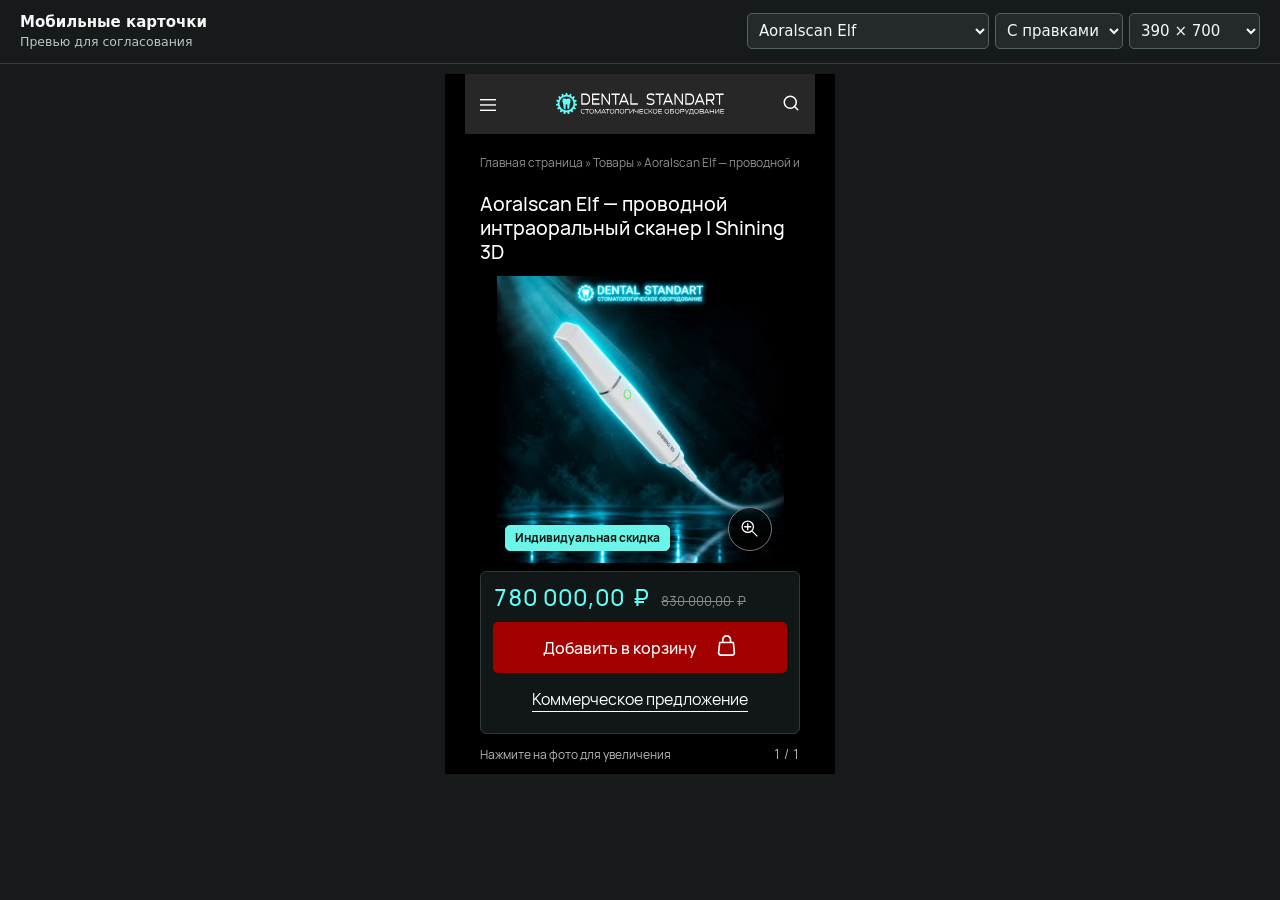
<file: mobile-cards-2026-11-18/index.html>
<!doctype html>
<html lang="ru">
<meta charset="utf-8">
<meta name="viewport" content="width=device-width, initial-scale=1">
<meta name="robots" content="noindex,nofollow">
<title>Мобильные карточки для согласования</title>
<style>
  * { box-sizing: border-box; }
  body { margin: 0; background: #171a1b; color: #f6f8f8; font: 15px/1.4 system-ui, sans-serif; }
  header { display: flex; flex-wrap: wrap; justify-content: space-between; align-items: center; gap: 12px; padding: 12px 20px; border-bottom: 1px solid #353d3f; }
  header div { min-width: 0; }
  strong, small { display: block; }
  small { color: #bcc5c7; }
  label { flex: 0 0 auto; }
  select, button { background: #242a2b; border: 1px solid #546165; color: inherit; border-radius: 5px; padding: 7px; font: inherit; }
  button { cursor: pointer; }
  .controls { display: flex; flex-wrap: wrap; gap: 6px; }
  .controls [hidden] { display: none; }
  body { height: 100dvh; display: flex; flex-direction: column; }
  main { flex: 1; min-height: 0; display: grid; justify-items: center; padding: 10px 0; }
  iframe { background: #000; height: min(var(--height, 700px), 100%); width: min(var(--width, 390px), 100%); border: 0; }
  @media (max-width: 600px) { header {padding: 8px 10px;gap:6px} main {padding: 0} }
</style>
<body>
  <header>
    <div><strong>Мобильные карточки</strong><small>Превью для согласования</small></div>
    <div class="controls">
    <select aria-label="Карточка товара" id="product">
      <option value="elf">Aoralscan Elf</option><option value="zumax">Zumax OMS 2050 BLACK</option><option value="castellini">Castellini X-Radius Trio Plus</option>
      <option value="papaya">Genoray Papaya 3D 16×14</option>
    </select>
    <select aria-label="Версия карточки" id="version">
      <option value="review">С правками</option><option value="baseline">До правок</option>
    </select>
    <select aria-label="Оформление списка" id="layout" hidden>
      <option value="panel">Общая подложка</option><option value="tiles">Отдельные плитки</option>
    </select>
    <button type="button" id="jump" hidden>К списку</button>
    <select aria-label="Ширина предпросмотра" id="width">
      <option value="320" data-height="568">320 × 568</option><option value="360" data-height="640">360 × 640</option>
      <option value="375" data-height="600">375 × 600</option><option value="390" data-height="700" selected>390 × 700</option><option value="430" data-height="780">430 × 780</option>
      <option value="100vw">Вся ширина</option>
    </select>
    </div>
  </header>
  <main><iframe id="card" title="Предпросмотр мобильной карточки товара" src="elf-review.html"></iframe></main>
  <script>
    const frame = document.getElementById('card');
    const product = document.getElementById('product');
    const version = document.getElementById('version');
    const layout = document.getElementById('layout');
    const jump = document.getElementById('jump');
    const setLayout = () => {
      if (frame.contentDocument?.body) frame.contentDocument.body.dataset.reviewLayout = layout.value;
    };
    function updateCard() {
      const elf = product.value === 'elf';
      version.hidden = !elf;
      layout.hidden = jump.hidden = elf;
      frame.src = elf && version.value === 'baseline' ? 'card.html' : `${product.value}-review.html`;
    }
    product.addEventListener('change', updateCard);
    version.addEventListener('change', updateCard);
    layout.addEventListener('change', setLayout);
    frame.addEventListener('load', setLayout);
    jump.addEventListener('click', () => {
      const selector = product.value === 'zumax' ? '.sdc-advantages .sdc-h' : '.sd-review-features';
      const target = frame.contentDocument?.querySelector(selector);
      if (target) frame.contentWindow.scrollBy({ top: target.getBoundingClientRect().top - 78, behavior: 'instant' });
    });
    document.getElementById('width').addEventListener('change', (event) => {
      const width = event.target.value;
      frame.style.setProperty('--width', width.endsWith('vw') ? width : `${width}px`);
      const height = event.target.selectedOptions[0].dataset.height;
      frame.style.setProperty('--height', height ? `${height}px` : '100%');
    });
  </script>
</body>
</html>
</file>
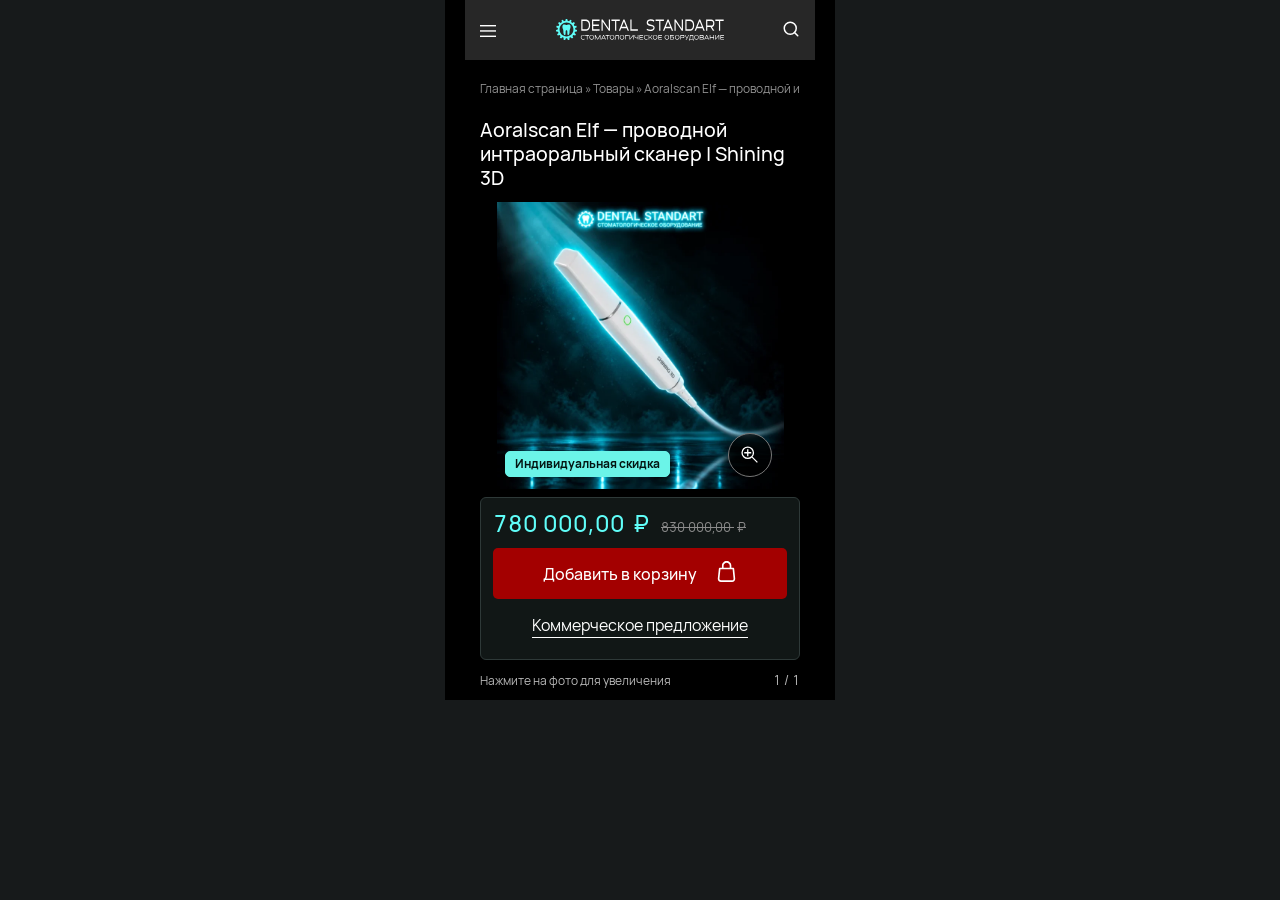
<file: mobile-cards-2026-11-18/mobile.html>
<!doctype html>
<html lang="ru">
<head>
    <meta charset="utf-8">
    <meta name="viewport" content="width=device-width, initial-scale=1">
    <meta name="robots" content="noindex,nofollow">
    <meta http-equiv="Content-Security-Policy" content="default-src 'none'; frame-src 'self'; style-src 'unsafe-inline'; script-src 'unsafe-inline'; base-uri 'none'">
    <title>Мобильная карточка товара</title>
    <style>
        body { margin: 0; background: #171a1b; color: #fff; font: 16px system-ui, sans-serif; }
        main { display: grid; justify-items: center; }
        iframe { display: block; width: min(100%, 390px); height: min(700px, 100vh); height: min(700px, 100dvh); border: 0; background: #000; }
    </style>
</head>
<body>
    <main></main>
    <noscript>Для просмотра карточки включите JavaScript.</noscript>
    <script>
        const products = new Map([
            ['elf', 'Aoralscan Elf'],
            ['zumax', 'Zumax OMS 2050 BLACK'],
            ['castellini', 'Castellini X-Radius Trio Plus'],
            ['papaya', 'Genoray Papaya 3D 16×14']
        ]);
        const requested = new URLSearchParams(window.location.search).get('product');
        const product = products.has(requested) ? requested : 'elf';
        const card = `${product}-review.html`;

        if (window.matchMedia('(max-width: 820px)').matches) {
            window.location.replace(card);
        } else {
            const title = `${products.get(product)} — мобильная карточка`;
            document.title = title;
            const frame = document.createElement('iframe');
            frame.title = title;
            frame.src = card;
            document.querySelector('main').append(frame);
        }
    </script>
</body>
</html>
</file>
